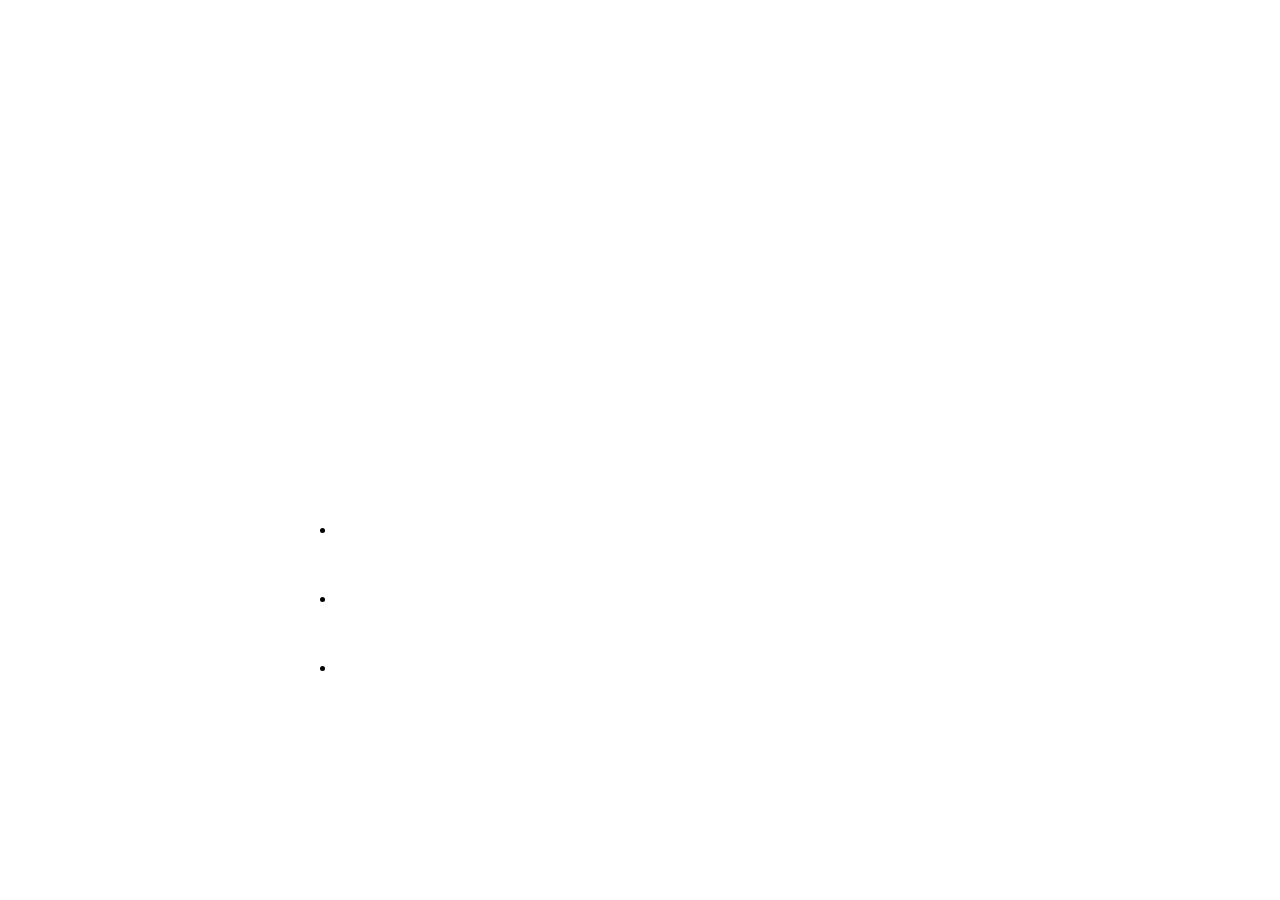
<file: index.html>
<!DOCTYPE html>
<html lang="en">
<head>
    <meta charset="UTF-8">
    <meta name="viewport" content="width=device-width, initial-scale=1.0">
    <title>Odin Recipes</title>
    <link rel="stylesheet" href="style.css">
</head>
    <body>
        <h1 class="head">Three Great Recipes</h1>
        <ul>
            <li><a class="links" href="recipes/BuffaloChickenSammy.html">Buffalo Chicken Sanwhich</a></li>
            <li><a class="links" href="recipes/chickenwings.html">Chicken Wings</a></li>
            <li><a class="links" href="recipes/cheeseburger.html">Cheeseburger</a></li>
        </ul>

    </body>
</html>
</file>
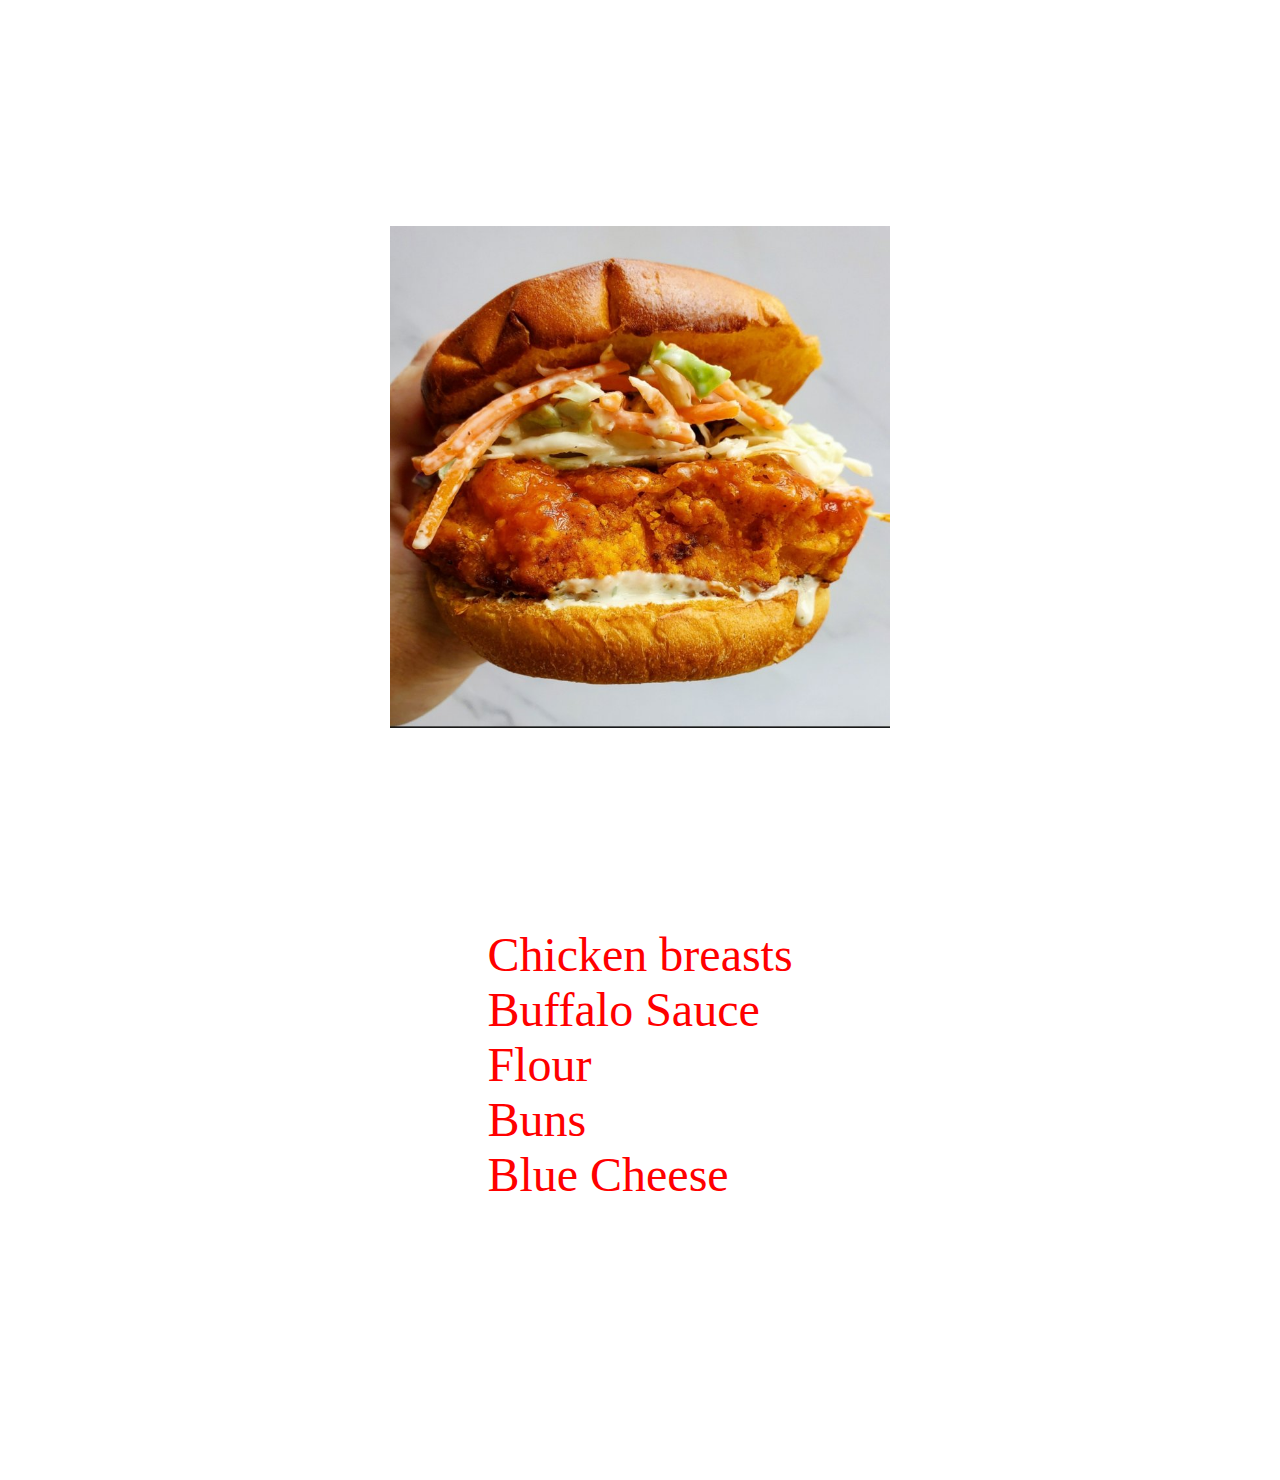
<file: recipes/BuffaloChickenSammy.html>
<!DOCTYPE html>
<html lang="en">
<head>
    <meta charset="UTF-8">
    <meta name="viewport" content="width=device-width, initial-scale=1.0">
    <title>Buffalo Chicken</title>
    <link rel="stylesheet" href="../style.css">
</head>
    <body>
        <h1>Recipe for a Buffalo Chicken Sanwhich</h1>
        <a class="links" href="../index.html">Back</a> <br>
        <img src="../images/buffalochickensammy.jpg">
        <p class="des">Things you are going to need</p>
        <p class="in">
            Chicken breasts<br>
            Buffalo Sauce<br>
            Flour<br>
            Buns<br>
            Blue Cheese<br>
        <p>
        <ol>
            <li>First batter breasts and fry.</li>
            <li>Toss chicken in buffalo.</li>
            <li>Spread blue cheese on sandwhich or on side and enjoy!</li>
        </ol>
    </body>
</html>
</file>
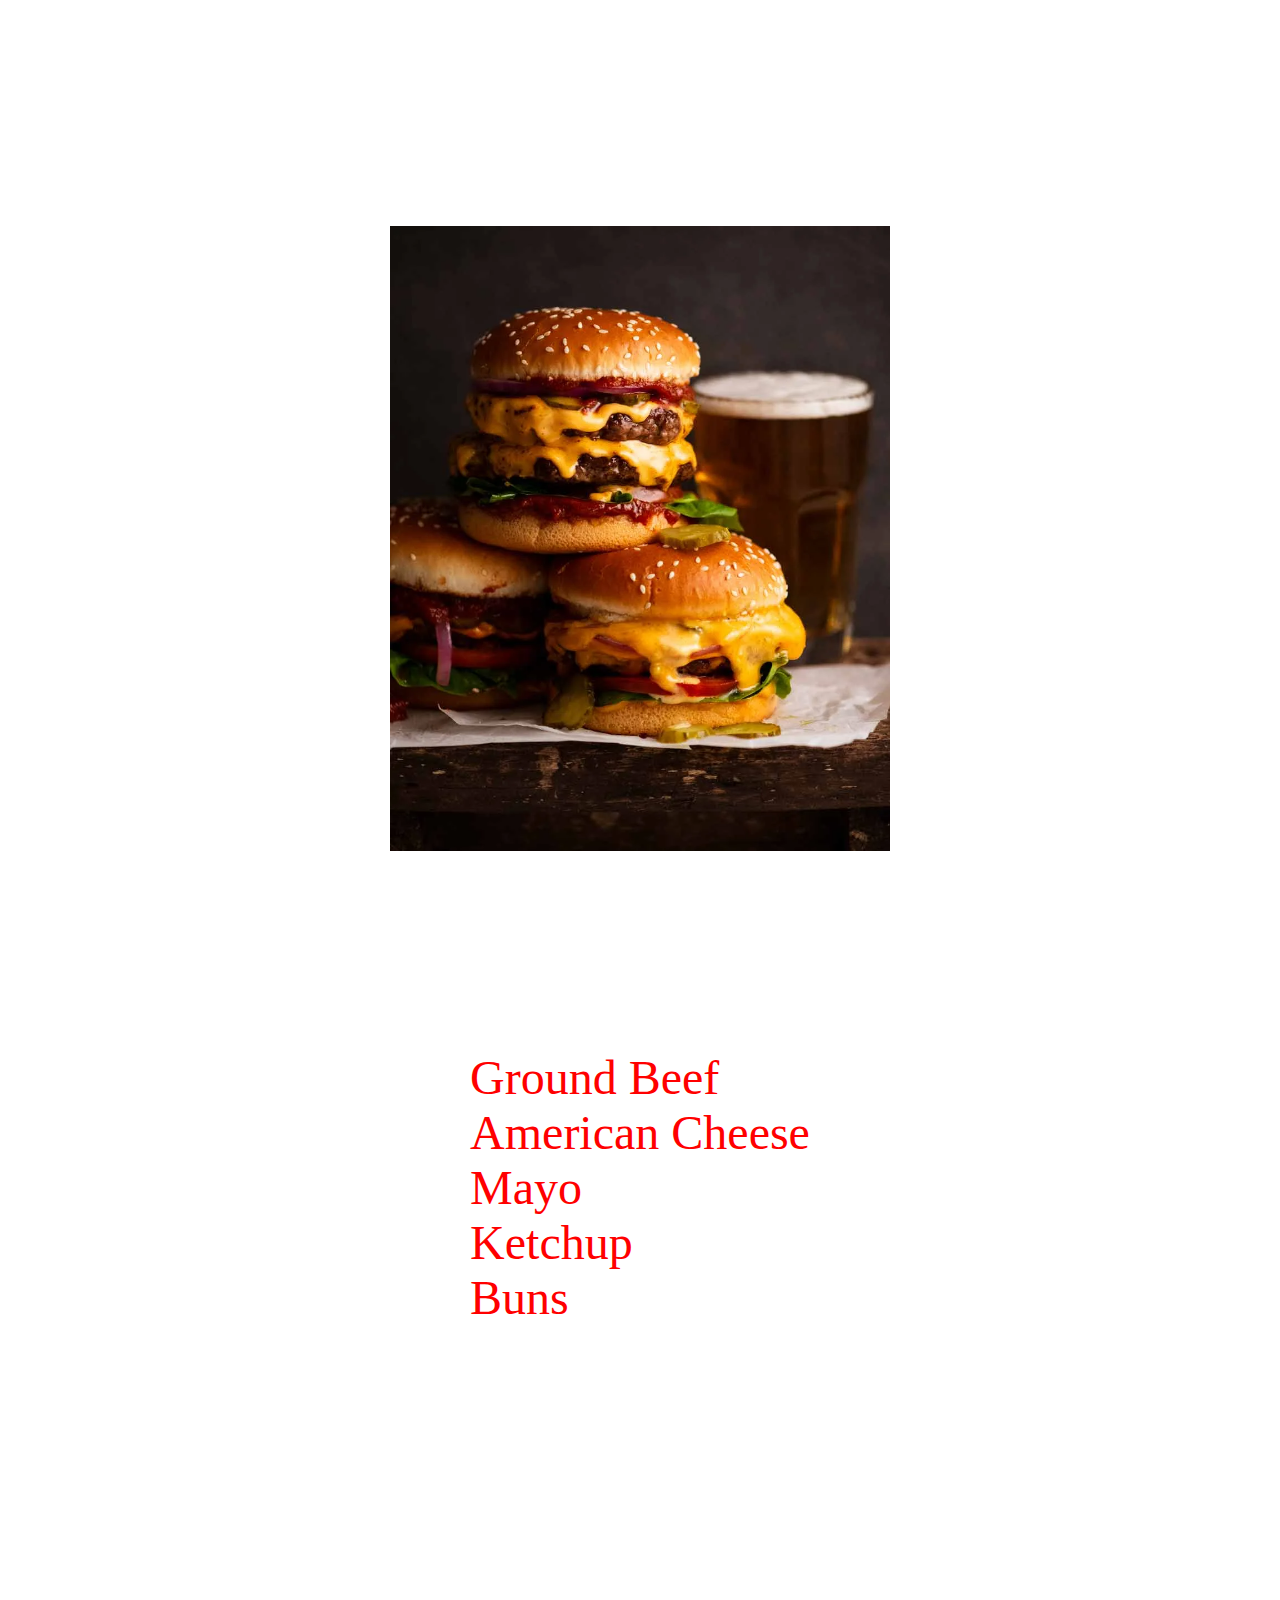
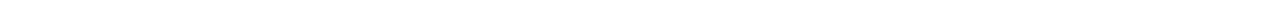
<file: recipes/cheeseburger.html>
<!DOCTYPE html>
<html lang="en">
<head>
    <meta charset="UTF-8">
    <meta name="viewport" content="width=device-width, initial-scale=1.0">
    <title>Cheeseburger</title>
    <link rel="stylesheet" href="../style.css">
</head>
    <body>
        <h1>Recipe for Cheeseburgers</h1>
        <a class="links" href="../index.html">Back</a> <br>
        <img src="../images/cheeseburge.webp" height="1080" width="1920">
        <p class="des">Things you are going to need</p>
        <p class="in">
            Ground Beef<br>
            American Cheese<br>
            Mayo<br>
            Ketchup<br>
            Buns<br>
        <p>
        <ol>
            <li>First season and form burgers with beef.</li>
            <li>Then cook and put together burger.</li>
            <li>Add mayo and ketchup and enjoy!</li>
        </ol>
    </body>
</html>
</file>
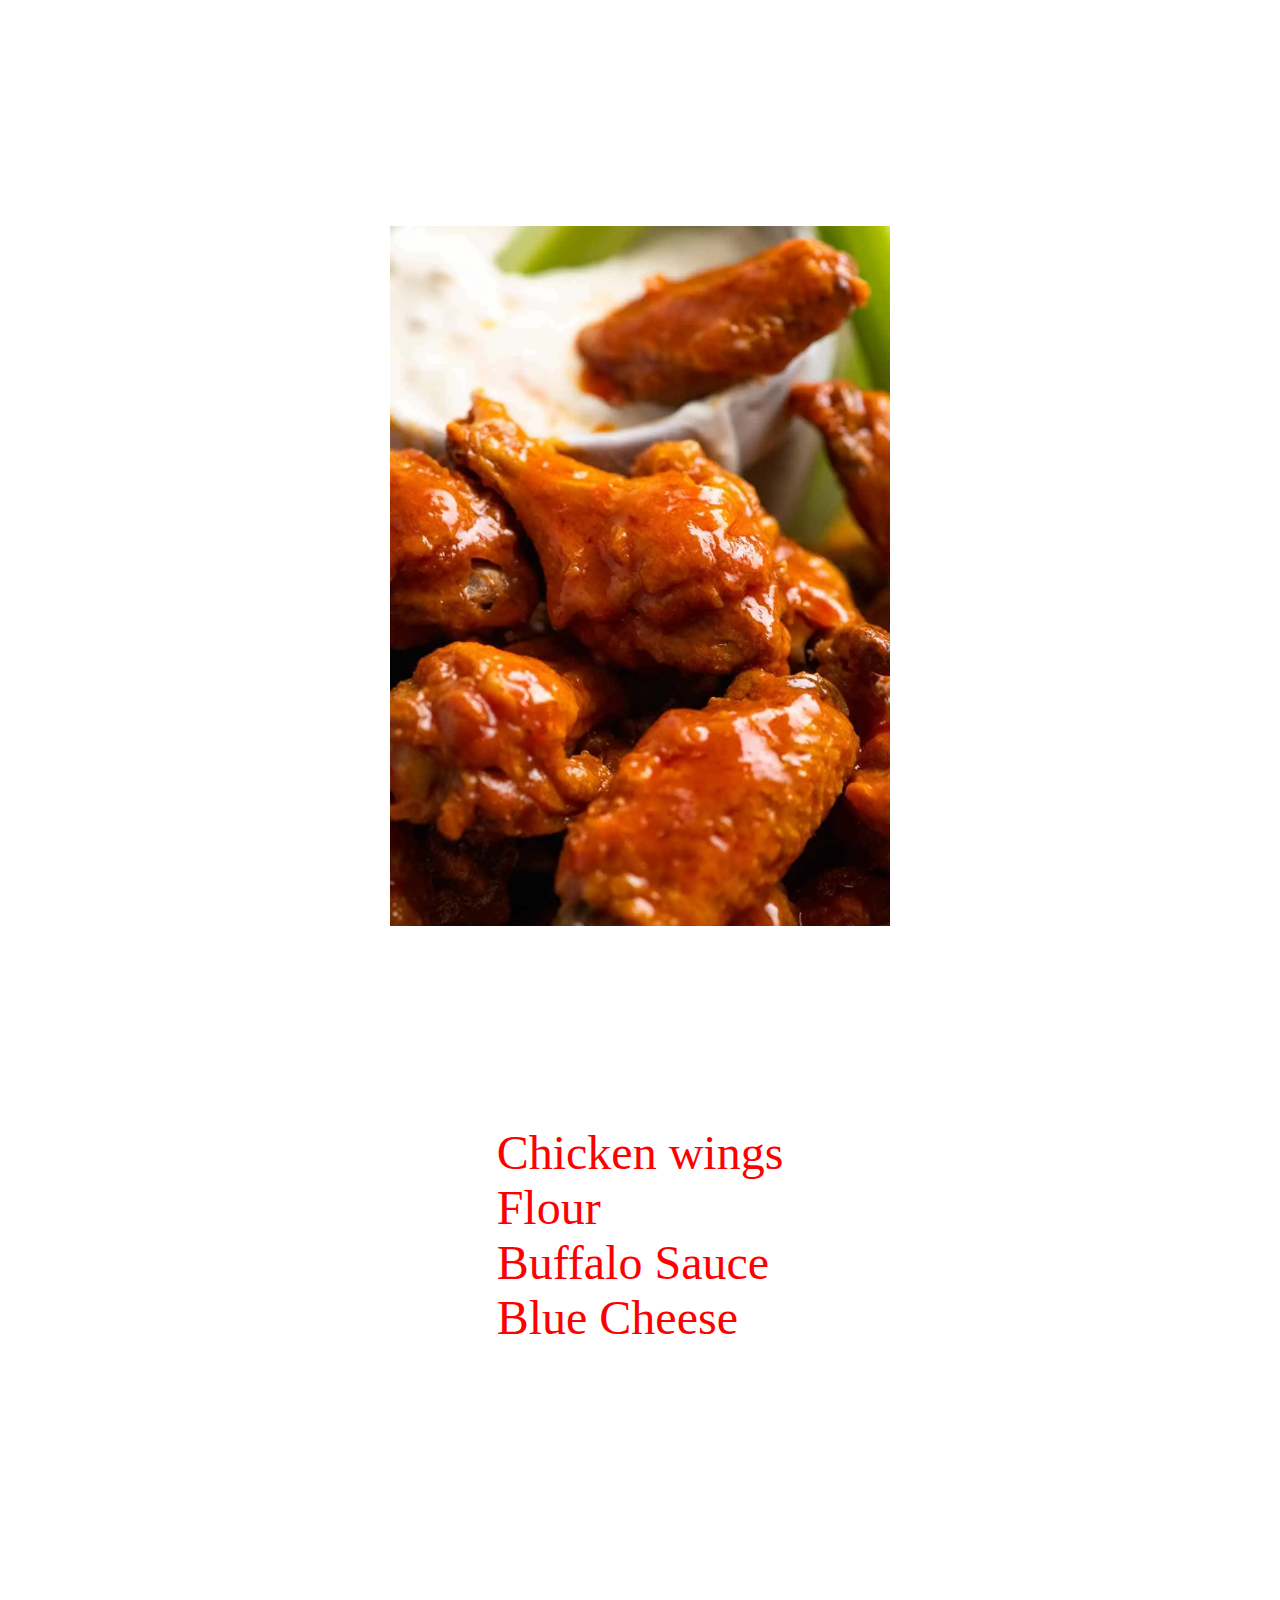
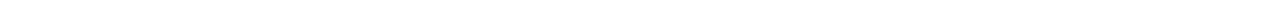
<file: recipes/chickenwings.html>
<!DOCTYPE html>
<html lang="en">
<head>
    <meta charset="UTF-8">
    <meta name="viewport" content="width=device-width, initial-scale=1.0">
    <title>Chicken Wings</title>
    <link rel="stylesheet" href="../style.css">
</head>
    <body>
        <h1>Recipe for Buffalo Wings</h1>
        <a class="links" href="../index.html">Back</a> <br>
        <img src="../images/Baked-Buffalo-Wings_0.webp" height="1080" width="1920">
        <p class="des">Things you are going to need</p>
        <p class="in">
            Chicken wings<br>
            Flour<br>
            Buffalo Sauce<br>
            Blue Cheese<br>
        <p>
        <ol>
            <li>First batter wings and fry.</li>
            <li>Toss wings in buffalo sauce.</li>
            <li>Serve with blue cheese and enjoy!</li>
        </ol>
    </body>
</html>
</file>
<file: style.css>
body{
    background-image: url();
    display: flex;
    flex-direction: column;
    justify-content: center; 
    align-items: center; 
    min-height: 100vh;
    margin: 0;
}
body {
    background-image: url("https://media.istockphoto.com/id/1162911786/photo/the-team-of-cooks-backs-in-the-work-in-the-modern-kitchen-the-workflow-of-the-restaurant-in.jpg?s=612x612&w=0&k=20&c=Nn1xO1gbUGnEzTHp4Sitg_ouob_co3jY5hDv_kHWzxE=");
    background-size: 261px;
    animation: moveIt 10s linear infinite;
  }
  @keyframes moveIt {
    from {background-position: bottom left;}
    to {background-position: top right;}
  }
/*body {
    height: 100vh;
    padding: 0;
    margin: 0;
    background-image: url("https://www.indiewire.com/wp-content/uploads/2017/10/matrix-code.jpg");
    background-size: cover;
    background-position: top center;
    background-repeat: repeat-y;
    background-attachment: fixed;
    animation: moveIt 10s linear infinite;
  }
  @keyframes moveIt {
    from {background-position: 0 100%;}
    to {background-position: 0 0;}
  }*/

h1{
    color: white;
    font-size: 56px;
}

.head{
    color: white;
    font-size: 108px;
}

.links{
    color: white;
    font-size: 60px;
}

.des{
    color: white;
    font-family: 'Times New Roman', Times, serif;
    font-size: 48px;
}

.in{
    color: red;
    font-family: 'Times New Roman', Times, serif;
    font-size: 48px;
}

ol{
    color: white;
    font-family: 'Franklin Gothic Medium', 'Arial Narrow', Arial, sans-serif;
    font-size: 36px;
}

img{
    height: auto;
    width: 500px;
}
</file>
